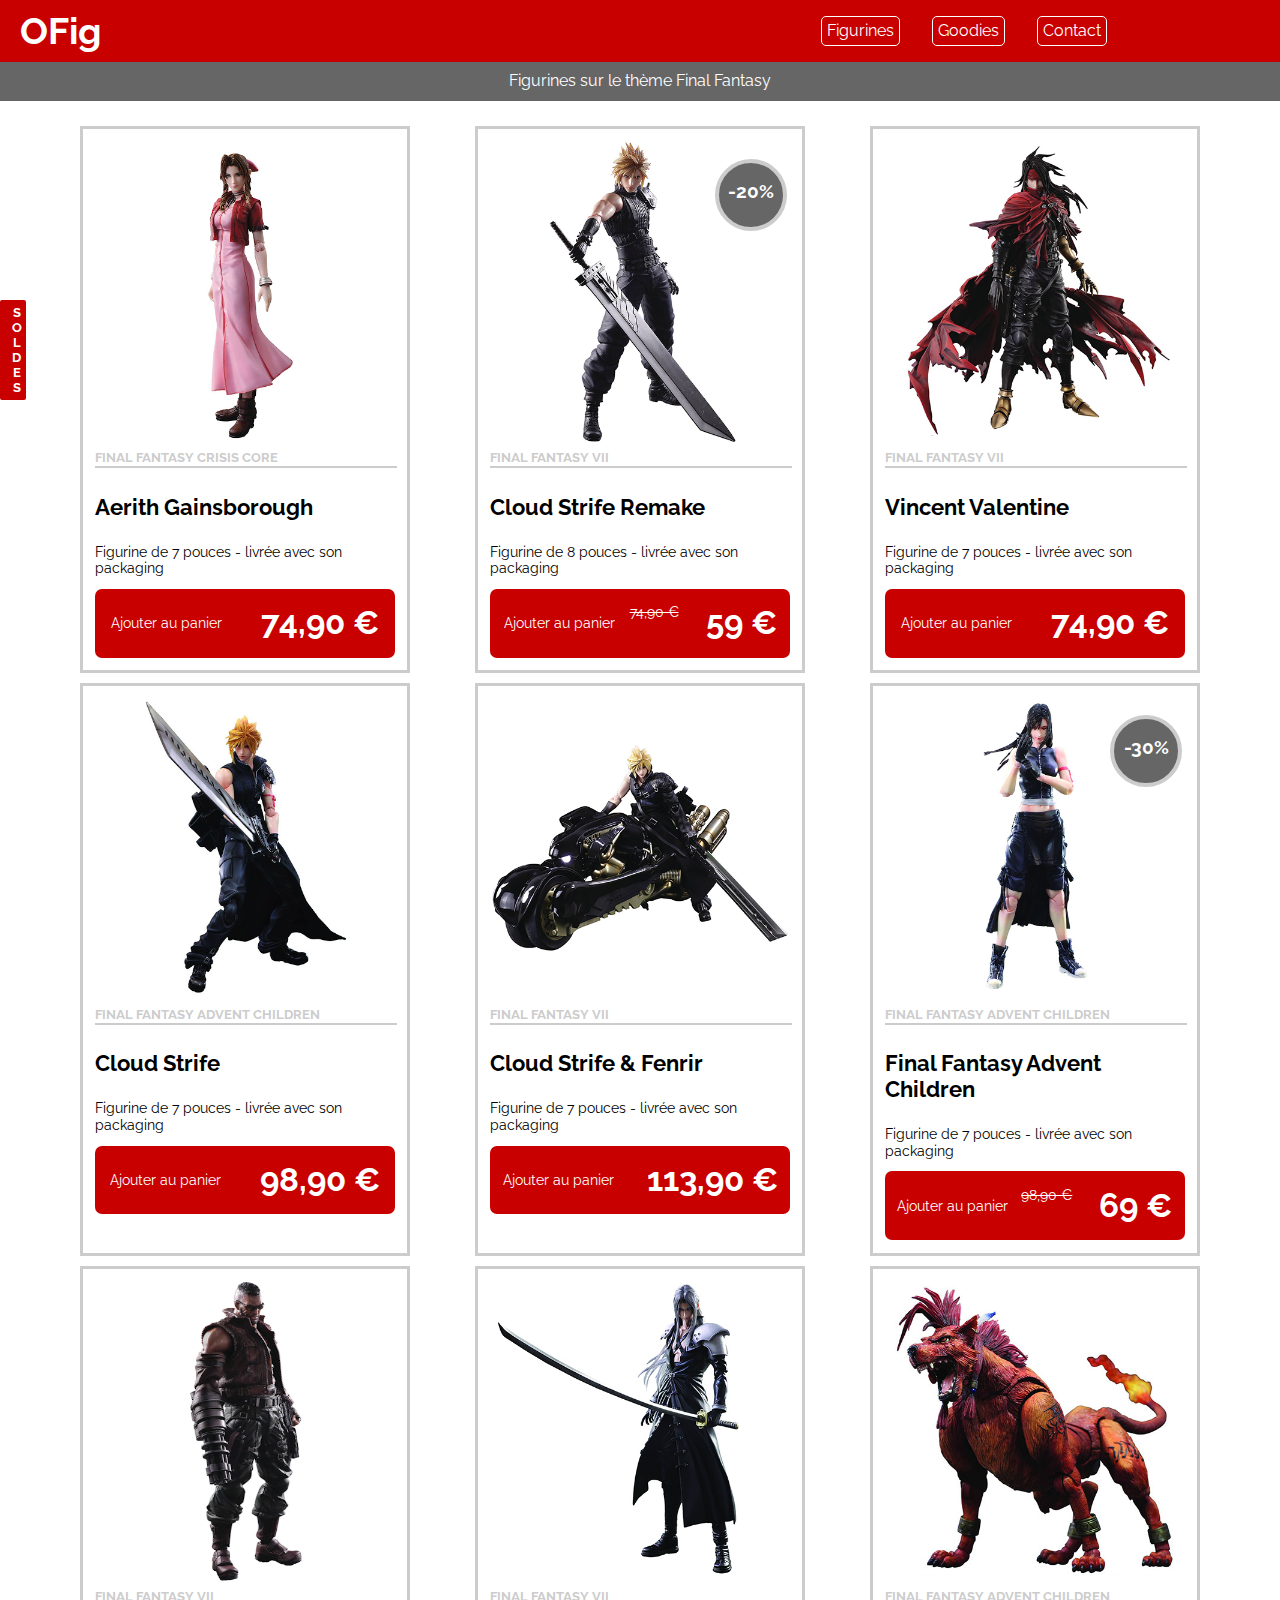
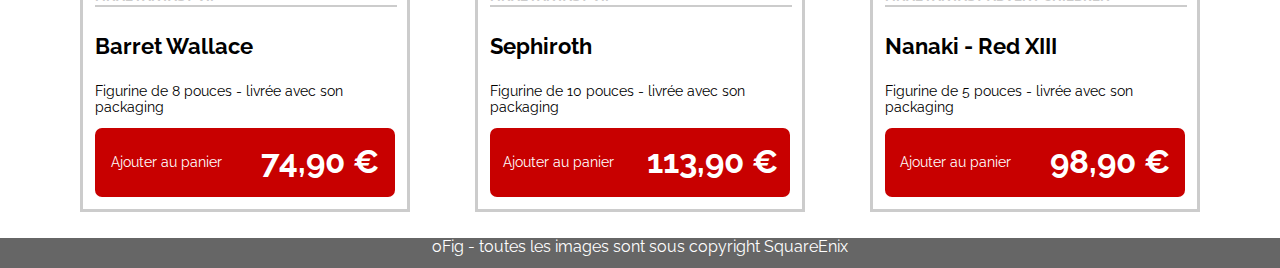
<file: index.html>
<!DOCTYPE html>
<html>
    <head>
        <meta charset="utf-8">
        <title>oFig-landing</title>
        <link rel="stylesheet" href="normalize.css"></style>
        <link rel="stylesheet" href="index.css"></style>
        <link rel="preconnect" href="https://fonts.googleapis.com">
        <link rel="preconnect" href="https://fonts.gstatic.com" crossorigin>
        <link href="https://fonts.googleapis.com/css2?family=Inter:wght@400;500;700&family=Oswald&family=Raleway:ital,wght@0,400;0,700;1,300&display=swap" rel="stylesheet">
    </head>
    <body>
        <header class="header">
            <strong>
                <a href=index.html class="header-text">OFig</a>
            </strong>
            <nav class="header__navbar">
                <ul>
                    <li><a href="#" target="_blank">Figurines</a></li>
                    <li><a href="#" target="_blank">Goodies</a></li>
                    <li><a href="#" target="_blank">Contact</a></li>
                </ul>
            </nav>
            <div class="header-subtitle">Figurines sur le thème <span class="header-subtitle-2">Final Fantasy</span>
            </div>
        </header>
        </div>
        <aside class="vignette-soldes">
            <div class="vignette-soldes-bouton"> SOLDES </div>
        </aside>
        <main>
            <article class="article">
                <div class="article--image flash">
                    <img alt="aerith" src="images/aerith.png"/>
                </div>
                <h3 class="article--saga">Final Fantasy Crisis Core</h3>
                <hr>
                <h2 class="article--personnage">Aerith Gainsborough</h2>
                <p class="article--description">Figurine de 7 pouces - livrée avec son packaging</p>
                    <button class="article--prix--bouton">
                            <p> <a href="/form.html" target="_blank">Ajouter au panier</a></p>
                            <p> <strong>74,90 €</strong></p>
                    </button>
            </article>
            <article class="article">
                <p class="article--pourcentage--promo">-20%</p>
                <div class="article--image flash">
                    <img alt="cloud" src="images/cloud.png"/>
                </div>
                <h3 class="article--saga">Final Fantasy VII</h3>
                <hr>
                <h2 class="article--personnage">Cloud Strife Remake</h2>
                <p class="article--description">Figurine de 8 pouces - livrée avec son packaging</p>
                <div class="article--prix">
                    <button class="article--prix--bouton">
                        <p><a href="/form.html" target="_blank">Ajouter au panier</a></p>
                        <div class="article--prix-bouton-reduc">
                            <p><del>74,90 €</del></p>
                            <p><strong>59 €</strong></p>
                        </div>
                    </button>
                </div>
            </article>
            <article class="article">
                <div class="article--image flash">
                    <img alt="vincent" src="images/vincent.png" />
                </div>
                <h3 class="article--saga">Final Fantasy VII</h3>
                <hr>
                <h2 class="article--personnage">Vincent Valentine</h2>
                <p class="article--description">Figurine de 7 pouces - livrée avec son packaging</p>
                <button class="article--prix--bouton">
                    <p> <a href="/form.html" target="_blank">Ajouter au panier</a></p>
                    <p> <strong>74,90 €</strong></p>
                </button>
            </article>
            <article class="article">
                <div class="article--image flash">
                    <img alt="cloud-ac" src="images/cloud-ac.png" />
                </div>
                <h3 class="article--saga">Final Fantasy Advent Children</h3>
                <hr>
                <h2 class="article--personnage">Cloud Strife</h2>
                <p class="article--description">Figurine de 7 pouces - livrée avec son packaging</p>
                <button class="article--prix--bouton">
                    <p> <a href="/form.html" target="_blank">Ajouter au panier</a></p>
                    <p> <strong>98,90 €</strong></p>
                </button>
            </article>
            <article class="article">
                <div class="article--image flash">
                    <img alt="cloud-bike" src="images/cloud-bike.png" />
                </div>
                <h3 class="article--saga">Final Fantasy VII</h3>
                <hr>
                <h2 class="article--personnage">Cloud Strife & Fenrir</h2>
                <p class="article--description">Figurine de 7 pouces - livrée avec son packaging</p>
                <button class="article--prix--bouton">
                    <p> <a href="/form.html" target="_blank">Ajouter au panier</a></p>
                    <p> <strong>113,90 €</strong></p>
                </button>
            </article>
            <article class="article">
                <p class="article--pourcentage--promo">-30%</p>
                <div class="article--image flash">
                    <img alt="tifa" src="images/tifa.png"/>
                </div>
                <h3 class="article--saga">Final Fantasy Advent Children</h3>
                <hr>
                <h2 class="article--personnage">Final Fantasy Advent Children</h2>
                <p class="article--description">Figurine de 7 pouces - livrée avec son packaging</p>
                <div class="article--prix">
                    <button class="article--prix--bouton">
                        <p><a href="/form.html" target="_blank">Ajouter au panier</a></p>
                        <div class="article--prix-bouton-reduc">
                            <p><del>98,90 €</del></p>
                            <p><strong>69 €</strong></p>
                        </div>
                    </button>
                </div>
            </article>
            <article class="article">
                <div class="article--image flash">
                    <img alt="barret" src="images/barret.png"/>
                </div>
                <h3 class="article--saga">Final Fantasy VII</h3>
                <hr>
                <h2 class="article--personnage">Barret Wallace</h2>
                <p class="article--description">Figurine de 8 pouces - livrée avec son packaging</p>
                <button class="article--prix--bouton">
                    <p> <a href="/form.html" target="_blank">Ajouter au panier</a></p>
                    <p> <strong>74,90 €</strong></p>
                </button>
            </article>
            <article class="article">
                <div class="article--image flash">
                    <img alt="sephiroth" src="images/sephiroth.png"/>
                </div>
                <h3 class="article--saga">Final Fantasy VII</h3>
                <hr>
                <h2 class="article--personnage">Sephiroth</h2>
                <p class="article--description">Figurine de 10 pouces - livrée avec son packaging</p>
                <button class="article--prix--bouton">
                        <p> <a href="/form.html" target="_blank">Ajouter au panier</a></p>
                        <p> <strong>113,90 €</strong></p>
                </button>
            </article>
            <article class="article">
                <div class="article--image flash">
                    <img  alt="nanaki" src="images/nanaki.png"/>
                </div>
                <h3 class="article--saga">Final Fantasy Advent Children</h3>
                <hr>
                <h2 class="article--personnage">Nanaki - Red XIII</h2>
                <p class="article--description">Figurine de 5 pouces - livrée avec son packaging</p>
                <button class="article--prix--bouton">
                        <p> <a href="/form.html" target="_blank">Ajouter au panier</a></p>
                        <p> <strong>98,90 €</strong></p>
                </button>
            </article>
        </main>
        <footer>
            <div>oFig - toutes les images sont sous copyright SquareEnix</div>
        </footer>
    </body>
</html>
</file>
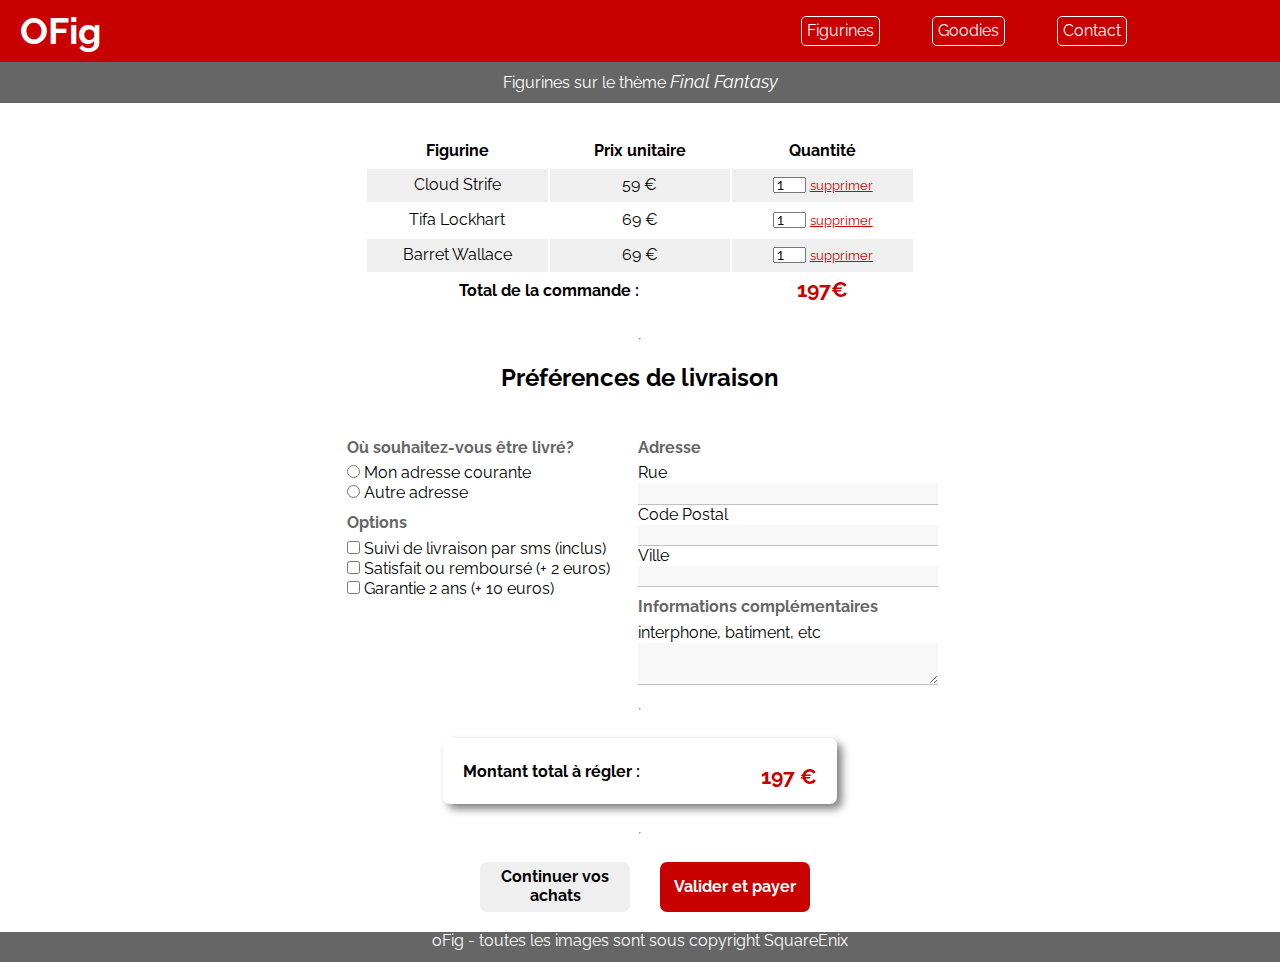
<file: form.html>
<!DOCTYPE html>
<html>
    <head>
        <meta charset="utf-8">
        <link rel="stylesheet" href="normalize.css"/>
        <link rel="stylesheet" href="form.css"/>
        <link rel="preconnect" href="https://fonts.googleapis.com">
        <link rel="preconnect" href="https://fonts.gstatic.com" crossorigin>
        <link href="https://fonts.googleapis.com/css2?family=Raleway:ital,wght@0,100;0,400;0,500;0,600;0,700;1,100;1,300;1,400;1,500&display=swap" rel="stylesheet">
        <title>oFig-form</title>
    </head>
    <body>
        <header class="header">
            <strong><a href=index.html class="header-text">OFig</a></strong>
            <nav class="header__navbar">
                <ul>
                    <li><a href="#" target="_blank">Figurines</a></li>
                    <li><a href="#" target="_blank">Goodies</a></li>
                    <li><a href="#" target="_blank">Contact</a></li>
                </ul>
            </nav>
            <div class="header-subtitle">Figurines sur le thème <span class="header-subtitle-2">Final Fantasy</span>
            </div>
        </header>
        <main class="main-container">
            <div class="container-table">
                <table class="panier-table">
                    <tbody>
                        <tr>
                            <th>Figurine</th>
                            <th>Prix unitaire</th>
                            <th>Quantité</th>
                        </tr>
                        <tr>
                            <td> Cloud Strife</td>
                            <td>59 €</td>
                            <td> <input class="panier-table-input" type="number" id="quantité-1" name="quantité" value="1">
                                <span class="panier-table-supprimer">supprimer</span></td>
                        </tr>
                        <tr>
                            <td> Tifa Lockhart</td>
                            <td>69 €</td>
                            <td><input class="panier-table-input" type="number" id="quantité-2" name="quantité" value="1">
                                <span class="panier-table-supprimer">supprimer</span></td>
                        </tr>
                        <tr>
                            <td> Barret Wallace</td>
                            <td>69 €</td>
                            <td><input class="panier-table-input" type="number" id="quantité-3" name="quantité" value="1">
                                <span class="panier-table-supprimer">supprimer</span></td>
                        </tr>
                        <tr>
                            <td colspan="2"><span class="panier-table-total">Total de la commande : </span> </td>
                            <td><span class="reglement-prix">197€</span></td>
                        </tr>
                    </tbody>
                </table>
            </div>
            <hr/>
            <div>
                <h2>Préférences de livraison</h2>
                    <form class="form" id="myForm">
                        <div class="bloc-gauche">
                            <fieldset class="grid-item-left">
                                <legend>Où souhaitez-vous être livré?</legend>
                                    <div class="choix-livraison">
                                        <div>
                                            <input type="radio" id="adresse" name="choix-livraison">
                                            <label for="adresse"> Mon adresse courante </label>
                                        </div>
                                        <div>
                                            <input type="radio" id="autre-adresse" name="choix-livraison">
                                            <label for="id-autre-adresse"> Autre adresse </label>
                                        </div>
                                    </div>
                            </fieldset>
                            <fieldset class="grid-item-left">
                                <legend>Options</legend>
                                    <div class="option-livraison">
                                        <div>
                                            <input type="checkbox" id="sms" name="sms">
                                            <label for="sms"> Suivi de livraison par sms (inclus) </label>
                                        </div>
                                        <div>
                                            <input type="checkbox" id="satisfaction" name="satisfaction">
                                            <label for="satisfaction"> Satisfait ou remboursé (+ 2 euros)</label>
                                        </div>
                                        <div>
                                            <input type="checkbox" id="warranty" name="warranty">
                                            <label for="warranty"> Garantie 2 ans (+ 10 euros)</label>
                                        </div>
                                    </div>
                            </fieldset>
                        </div>
                        <div class="bloc-gauche">
                            <fieldset>
                                <legend>Adresse</legend>
                                    <div class="section-adresse">
                                        <div class="adresse">
                                            <label for="rue">Rue</label>
                                            <input type="text" id="rue" name="rue">
                                            <br/>
                                            <label for="code-postal">Code Postal</label>
                                            <input type="text" id="code-postal" name="ode-postal">
                                            <br/>
                                            <label for="ville">Ville</label>
                                            <input type="text" id="ville" name="ville">
                                        </div>
                                    </div>
                            </fieldset>
                            <fieldset>
                                <legend>Informations complémentaires</legend>
                                    <div class="section-more-info">
                                        <label for="info-complementaires">interphone, batiment, etc</label>
                                        <textarea id="info-complementaires" name="info-complementaires">
                                        </textarea>
                                    </div>
                            </fieldset>
                        </div>
                    </form>
            </div>
            <hr/>
            <section class="reglement">
                <p class="reglement-montant">Montant total à régler : </p>
                <p class="reglement-prix">197 €</p>
            </section>
            <hr/>
            <section class="continuer-achat">
                <button class="continuer-achat-continuer" form="myForm"><a href="#">Continuer vos achats</a></button>
                <button class="continuer-achat-valider" form="myForm"><a href="#">Valider et payer</a></button>
            </section>
        </main>
        <footer>
            <div>oFig - toutes les images sont sous copyright SquareEnix</div>
        </footer>
    </body>
</html>
</file>
<file: index.css>
body {
    font-family:'Raleway', sans-serif;
    font-size: 1em;
    margin: 0%;
    height: 100vh;
}

.header {
    display: grid;
    grid-template-columns: 1fr 1fr;
    grid-template-rows: 1fr 0.5fr;
    background-color: #c80000;
    color: #ffffff;
    position: sticky;
    top:0;
    z-index: 3;
}

@media all and (max-width: 1024px) {
    .header {
        grid-template-columns: 1fr 1fr;
        grid-template-rows: 1fr 0.5fr;
    }
}

.header-text{
    color: #ffffff;
    text-decoration: none;
}

@media all and (max-width: 1024px) {
    .header-text {
        font-size: 2em;
    }
}

.header__navbar {
    justify-self: center;
}

nav ul {
    display: flex;
    list-style: none;
}

nav ul li{
    margin-right: 2rem;
}

@media all and (max-width: 1024px) {
    nav ul {
        flex-direction: column;
        gap: 3px;
        }
}

ul li {
    border: solid 1px #ffffff;
    border-radius: 5px;
    padding: 5px;
    transition: 1s ease-in-out;
}

@media all and (max-width: 1024px) {
    ul li {
        font-size: 3em;
    }
}

ul li:hover {
    background-color: #666;
}

ul li >a {
    text-decoration: none;
    color: #ffffff;
}

strong {
    font-weight: 700;
    font-size: 2.3em;
    align-self: center;
    padding-left: 20px;
 }

.header-subtitle{
    grid-column-start: span 2;
    text-align: center;
    background-color: #666;
    color: #ffffff;
    margin: 0%;
    padding: 10px;
}

@media all and (max-width: 1024px) {
    .header-subtitle {
        padding: 25px;
        font-size: 2em;
        }
}

.item-1 {
    padding-top: 15px;
}


.vignette-soldes-bouton {
    border-style: none;
    border-radius: 2px;
    writing-mode: vertical-rl;
    text-orientation: upright;
    background-color: #c80000;
    color: #ffffff;
    width: 20px;
    height: 94px;
    font-weight: bold;
    font-size: 0.8em;
    padding: 3px;
    text-align: center;
    position: fixed;
    left:0px;
    top: 300px;
}

@media all and (max-width: 1024px) {
    .vignette-soldes-bouton {
        width: 5%;
        height: 15%;
        font-size: 2.3em;
        padding: 2rem;
        top: 400px;
    }
}

main {
    display: flex;
    flex-wrap: wrap;
    margin: 2%;
    justify-content: space-evenly;
    gap:10px;

}

.article {
    display: flex;
    flex-direction: column;
    position: relative;
    border: solid #ccc;
    align-items: flex-start;
    padding: 1%;
    width: 300px;
}

@media all and (max-width: 1024px) {
    .article {
        width: 70%;
        margin-bottom: 2rem;
    }
}

.article--pourcentage--promo {
    position: absolute;
    top: 10px;
    right: 15px;
    width: 30px;
    height: 30px; /* Width et Height égaux pour faire un carreau et border 50% pour le transformer en cirle */
    border: 4px solid #ccc;
    border-radius: 50%;
    background-color: #666;
    font-size: 1.2em;
    padding: 17px;
    text-align: center;
    color: #ffffff;
    font-weight: bold;
    display: flex;
    justify-content: center;
    z-index:2;
}
.article--image {
    z-index:1;
    align-self: center;
}
 .flash:hover img {
	opacity: 1;
	-webkit-animation: flash 1.5s;
	animation: flash 1.5s;
}

@-webkit-keyframes flash {
	0% {
		opacity: .4;
	}
	100% {
		opacity: 1;
	}
}
@keyframes flash {
	0% {
		opacity: .4;
	}
	100% {
		opacity: 1;
	}
}

.article--image > img {
    width: 100%;
    margin-bottom: 4%;
        /* ---> Mettre l'image en pourcentage par rapport à la taille du blo en pixel article*/
}

.article--saga {
    font-size:0.8em;
    font-weight: bold;
    color: #ccc;
    text-transform: uppercase;
    line-height: 0%;
    margin: 0;
    padding: 0;
}

@media all and (max-width: 1024px) {
    .article--saga {
        font-size: 1.5em;
    }
}

hr {
    border: 0.8px solid #ccc;
    width: 100%;
}

.article--personnage {
    font-size: 1.4em;
    font-weight: bold;
    margin-bottom: 3%;
}

@media all and (max-width: 1024px) {
    .article--personnage {
        font-size: 1.5em;
    }
}

.article--description {
    font-size:0.9em;
    margin-bottom: 4%;
}

@media all and (max-width: 1024px) {
    .article--description {
        font-size: 1.5em;
    }
}

.article--prix {
    width: 100%;
}

.article--prix--bouton {
    width: 100%;
    display: flex;
    justify-content: space-around;
    align-items: center;
    background-color: #c80000;
    color: #FFFFFF;
    font-size: 0.9em;
    border-style: none;
    border-radius: 7px;
}

@media all and (max-width: 1024px) {
    .article--prix--bouton {
        font-size: 1.5em;
    }
}
.article--prix--bouton:hover {
    background-color: #666;
}

.article--prix--bouton a {
    text-decoration: none;
    color: #ffffff;
}

.article--prix-bouton-reduc {
    display: flex;
    gap: 7px;
}



footer {
    background-color:#666;
    color: #ffffff;
    width: 100%;
    height: 30px;
    text-align: center;
}
</file>
<file: form.css>
body {
    font-family:'Raleway', sans-serif;
    font-size: 1em;
    margin: 0%;
    height: 100vh;
}

.header {
    display: grid;
    grid-template-columns: 1fr 1fr;
    grid-template-rows: 1fr 0.5fr;
    background-color: #c80000;
    color: #ffffff;
    position: sticky;
    top:0;
}

@media all and (max-width: 1024px) {
    .header {
        grid-template-columns: 1fr 1fr;
        grid-template-rows: 1fr 0.5fr;
    }
}

.header__navbar {
    justify-self: center;
}

nav ul {
    display: flex;
    flex-direction: row;
    list-style: none;
    gap: 20px;
}

@media all and (max-width: 1024px) {
    nav ul {
        flex-direction: column;
        gap: 7px;
        }
}

ul li {
    margin-right: 2rem;
    border: solid 1px #ffffff;
    border-radius: 5px;
    padding: 5px;
    transition: 1s ease-in-out;
}

ul li:hover {
    background-color: #666;
}

ul li >a {
    text-decoration: none;
    color: #ffffff;
}

 strong {
    font-weight: 700;
    font-size: 2.3em;
    align-self: center;
    padding-left: 20px;
 }

.header-text {
    color: #ffffff;
    text-decoration: none;
}

.header-subtitle{
    grid-column-start: span 2;
    text-align: center;
    background-color: #666;
    color: #ffffff;
    padding: 10px;
}

@media all and (max-width: 1024px) {
    .header-subtitle {
        padding: 25px;
        }
}


.header-subtitle-2 {
    font-style: italic;
    font-size: 1.1em;
}


.item-1 {
    padding-top: 15px;
}

.nombre-de-produits {
    font-style: italic;
    font-size: 1.1em;
}

.main-container {
    display: flex;
    flex-direction: column;
    align-items: center;
    line-height: 20px;
}

.container-table {
    margin-top: 30px;
    display: flex;
    justify-content: center;
}

h2 {
text-align: center;
margin-bottom: 50px;
}

.form {
    display: flex;
    justify-content: center;
    align-content: flex-end;
}

.titre-formulaire {
    font-weight: 700;
    font-size: 1.3em;
}

fieldset {
    border: none;
}

.votre-panier {
    font-weight: 700;
    font-size: 1.3em;

}

legend {
    font-size: 1em;
    color: #666;
    font-weight: 700;
}

hr {
    color: #F8F8F8;
}

.container-form {
    display: flex;
    align-items: center;
    justify-content: center;
}

.adresse>input {
    background-color: #F8F8F8;
    border: none;
    border-bottom: 0.9px solid #c2bfbf;
    width: 100%;
}

.section-more-info>label {
    display: block;
}

textarea {
    background-color: #F8F8F8;
    border: none;
    border-bottom: 0.9px solid #c2bfbf;
    width: 100%;
}

.reglement {
    display: grid;
    grid-template-columns: 1fr 1fr;
    margin-top: 20px;
    margin-bottom: 20px;
    margin-right: auto;
    margin-left: auto;
    font-weight: 700;
    height: 50px;
    box-shadow: 5px 5px 8px 0px gray;
    padding: 8px 20px;
    border-radius: 7px;
}

.reglement-prix {
    font-weight: 700;
    color: #c80000;
    font-size: 1.3em;
    justify-self: end;

}

.continuer-achat {
    display: grid;
    grid-template-columns:50% 50%;
    gap: 20px;
    margin-top: 20px;
    font-weight: 700;
    margin-bottom: 20px;

}

.continuer-achat-continuer {
    background-color:#EFEFEF;
    text-align: center;
    border: none;
    border-radius: 7px;
    color:#000000;
    font-weight: 700;
    width: 150px;
    height: 50px;
}

.continuer-achat-continuer>a {
    text-decoration: none;
    color:#000000;
}

.continuer-achat-valider {
    background-color:#C80000;
    text-align: center;
    border:none;
    border-radius: 7px;
    font-weight: 700;
    width: 150px;
    height: 50px;
}

.continuer-achat-valider>a {
    text-decoration: none;
    color:#ffffff;
}

.container-table {
    width: 100%;
    margin-bottom: 20px;
}

.panier-table {
    width: 550px;
    text-align: center;
    line-height: 30px;
}

tbody tr:nth-child(even) {
    background-color:#EFEFEF; ;
}

th {
    width: 33%;
}

.panier-table-input {
    width: 25px;
    height: 10px;
}

.panier-table-supprimer {
    color: #C80000;
    font-size: 0.8em;
    text-decoration: underline;
}

.panier-table-total {
    font-weight: 700;
}

footer {
    background-color:#666;
    color: #ffffff;
    width: 100%;
    height: 30px;
    text-align: center;
}
</file>
